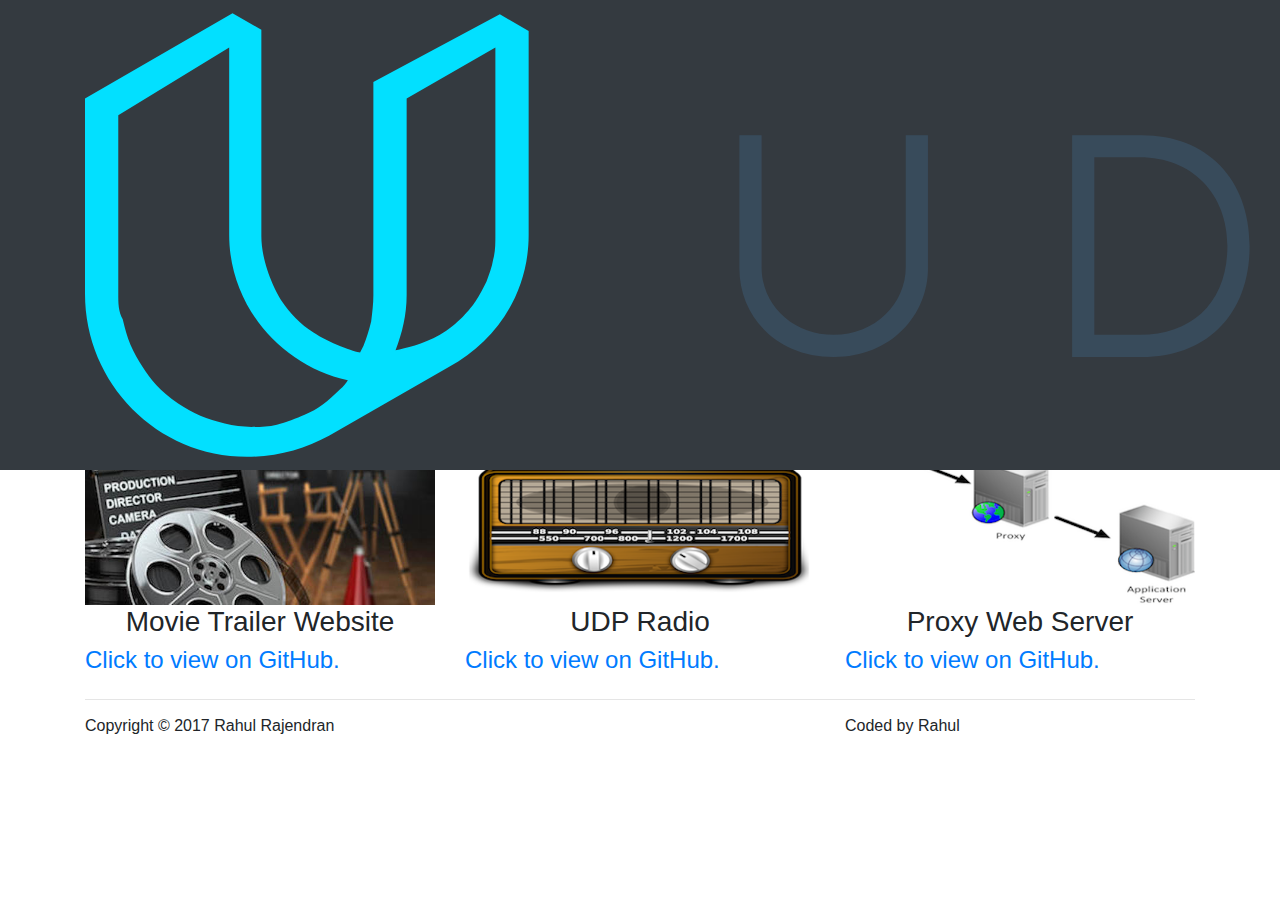
<file: index.html>
<!DOCTYPE html>
<html lang="en">
  <head>
    <meta charset="utf-8">
    <meta name="viewport" content="width=device-width, initial-scale=1">
    <meta http-equiv="X-UA-Compatible" content="IE=edge">
    <title>Rahul's Portfolio | Welcome</title>

    <!-- CSS Stylesheet -->
    <link href="css/style.css" rel = "stylesheet">

    <!-- Bootstrap -->
    <link rel="stylesheet" href="https://maxcdn.bootstrapcdn.com/bootstrap/4.0.0/css/bootstrap.min.css" integrity="sha384-Gn5384xqQ1aoWXA+058RXPxPg6fy4IWvTNh0E263XmFcJlSAwiGgFAW/dAiS6JXm" crossorigin="anonymous">
    <script src="https://code.jquery.com/jquery-3.2.1.slim.min.js" integrity="sha384-KJ3o2DKtIkvYIK3UENzmM7KCkRr/rE9/Qpg6aAZGJwFDMVNA/GpGFF93hXpG5KkN" crossorigin="anonymous"></script>
    <script src="https://cdnjs.cloudflare.com/ajax/libs/popper.js/1.12.9/umd/popper.min.js" integrity="sha384-ApNbgh9B+Y1QKtv3Rn7W3mgPxhU9K/ScQsAP7hUibX39j7fakFPskvXusvfa0b4Q" crossorigin="anonymous"></script>
    <script src="https://maxcdn.bootstrapcdn.com/bootstrap/4.0.0/js/bootstrap.min.js" integrity="sha384-JZR6Spejh4U02d8jOt6vLEHfe/JQGiRRSQQxSfFWpi1MquVdAyjUar5+76PVCmYl" crossorigin="anonymous"></script>

  </head>
  <body>

<header>
    <nav class="navbar navbar-expand-md navbar-dark bg-dark fixed-top">
      <div class="container">
      <a class="navbar-brand" href="#">
        <img id="logo" src="./img/udacity.svg" alt="Logo of Udacity">
      </a>
      <button class="navbar-toggler" type="button" data-toggle="collapse" data-target="#navbarNav" aria-controls="navbarNav" aria-expanded="false" aria-label="Toggle navigation">
    <span class="navbar-toggler-icon"></span>
  </button>
  <div class="collapse navbar-collapse" id="navbarNav">
    <ul class="navbar-nav ml-auto">
      <li class="nav-item active">
        <a class="nav-link" href="index.html">Home<span class="sr-only">(current)</span></a>
      </li>
      <li class="nav-item">
        <a class="nav-link" href="about.html">About</a>
      </li>
      <li class="nav-item">
        <a class="nav-link" href="">Skills</a>
      </li>
      <li class="nav-item">
        <a class="nav-link" href="">Blog</a>
      </li>
      <li class="nav-item">
        <a class="nav-link" href="projects.html">Projects</a>
      </li>
    </ul>
  </div>
</div>
</nav>
</header>

<section class="jumbotron jumbotron-fluid">
  <div class="container">
    <div class="row">
      <div class="col-md-6">
        <br><br><br>
        <h3>Rahul Rajendran</h3>
        <hr>
        <p class="lead">Software Engineer aspiring to be a Data Scientist</p>
      </div>
    </div>
  </div>
</section>

  <main class="featured-list">
    <div class="container">
      <div class="row">
        <div class="col-md-lg-12 col-md-12 col-sm-12 col-xs-12">
          <h2 class="page-header">Featured Work</h2>
        </div>
      </div>
    </div>
    <div class="container">
      <div class="row">
        <div class="col-md-4 col-sm-6 col-xs-12">
          <img src="./img/movie_2x.jpg" srcset="./img/movie_2x.jpg 2x, ./img/movie_1x.jpg 1x" alt="Image of a movie box" class="img-responsive">
          <h3 class="page-header text-center">Movie Trailer Website</h3>
          <a href="https://github.com/intley/Fresh_Tomatoes_Movie-Trailer-Website" target="_blank">
          <div class="fa-3x fa fa-github text-center" aria-hidden="true"></div><h4>Click to view on GitHub.</h4></a>
        </div>
        <div class="col-md-4 col-sm-6 col-xs-12">
          <img src="./img/radio_2x.png" srcset="./img/radio_2x.png 2x, ./img/radio_1x.png 1x" alt="Image of a simple radio" class="img-responsive">
          <h3 class="page-header text-center">UDP Radio</h3>
          <a href="https://github.com/intley/UDP_Radio" target="_blank">
          <div class="fa-3x fa fa-github text-center" aria-hidden="true"></div><h4>Click to view on GitHub.</h4></a>
        </div>
        <div class="col-md-4 col-sm-6 col-xs-12">
          <img src="./img/proxyserver_2x.png" srcset="./img/proxyserver_2x.png 2x, ./img/proxyserver_1x.png 1x" alt="Image of a proxyserver" class="img-responsive">
          <h3 class="page-header text-center">Proxy Web Server</h3>
          <a href="https://github.com/intley/Proxy_Web_Server" target="_blank">
          <div class="fa-3x fa fa-github text-center" aria-hidden="true"></div><h4>Click to view on GitHub.</h4></a>
        </div>
      </div>
    </div>
    <div class="container">
      <div class="row">
        <div class="col-md-lg-12 col-md-12 col-sm-12 col-xs-12">
          <hr>
        </div>
      </div>
    </div>
  </main>
  <footer class="footer-inverse">
    <div class="container">
      <div class="row">
        <div class="col-md-4">
          <h6>Copyright &copy; 2017 Rahul Rajendran</h6>
        </div>
        <div class="col-md-4">
          <a href="https://www.linkedin.com/in/rahulr95/" target="_blank"><div class="fa-2x fa fa-linkedin-square" aria-hidden="true"></div></a>
          <a href="https://twitter.com/rahul_rdran" target="_blank"><div class="fa-2x fa fa-twitter-square" aria-hidden="true"></div></a>
          <a href="https://github.com/intley" target="_blank"><div class="fa-2x fa fa-github-square" aria-hidden="true"></div></a>
        </div>
        <div class="col-md-4">
          <h6>Coded by Rahul <span class="glyphicon glyphicon-cloud"></span></h6>
        </div>
      </div>
    </div>
  </footer>
</body>
</html>
</file>
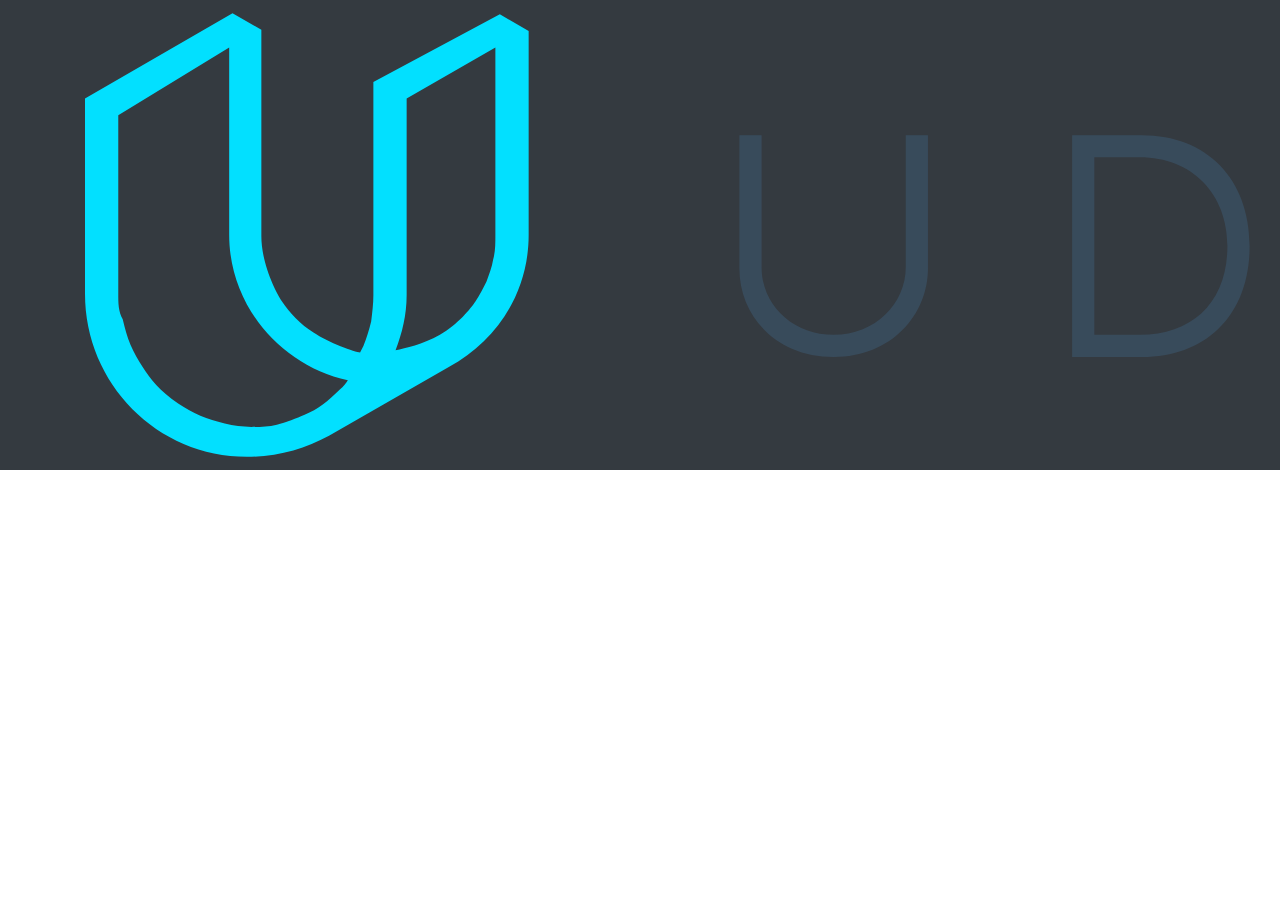
<file: about.html>
<!DOCTYPE html>
<html lang="en">
  <head>
    <meta charset="utf-8">
    <meta name="viewport" content="width=device-width, initial-scale=1">
    <meta http-equiv="X-UA-Compatible" content="IE=edge">
    <title>Rahul's Portfolio | About</title>

    <!-- CSS Stylesheet -->
    <link href="css/style.css" rel = "stylesheet">

    <!-- Bootstrap -->
    <link rel="stylesheet" href="https://maxcdn.bootstrapcdn.com/bootstrap/4.0.0/css/bootstrap.min.css" integrity="sha384-Gn5384xqQ1aoWXA+058RXPxPg6fy4IWvTNh0E263XmFcJlSAwiGgFAW/dAiS6JXm" crossorigin="anonymous">
    <script src="https://code.jquery.com/jquery-3.2.1.slim.min.js" integrity="sha384-KJ3o2DKtIkvYIK3UENzmM7KCkRr/rE9/Qpg6aAZGJwFDMVNA/GpGFF93hXpG5KkN" crossorigin="anonymous"></script>
    <script src="https://cdnjs.cloudflare.com/ajax/libs/popper.js/1.12.9/umd/popper.min.js" integrity="sha384-ApNbgh9B+Y1QKtv3Rn7W3mgPxhU9K/ScQsAP7hUibX39j7fakFPskvXusvfa0b4Q" crossorigin="anonymous"></script>
    <script src="https://maxcdn.bootstrapcdn.com/bootstrap/4.0.0/js/bootstrap.min.js" integrity="sha384-JZR6Spejh4U02d8jOt6vLEHfe/JQGiRRSQQxSfFWpi1MquVdAyjUar5+76PVCmYl" crossorigin="anonymous"></script>

  </head>
<body>

  <header>
      <nav class="navbar navbar-expand-md navbar-dark bg-dark fixed-top">
        <div class="container">
        <a class="navbar-brand" href="#">
          <img id="logo" src="./img/udacity.svg" alt="Logo of Udacity">
        </a>
        <button class="navbar-toggler" type="button" data-toggle="collapse" data-target="#navbarNav" aria-controls="navbarNav" aria-expanded="false" aria-label="Toggle navigation">
      <span class="navbar-toggler-icon"></span>
    </button>
    <div class="collapse navbar-collapse" id="navbarNav">
      <ul class="navbar-nav ml-auto">
        <li class="nav-item active">
          <a class="nav-link" href="index.html">Home</a>
        </li>
        <li class="nav-item">
          <a class="nav-link" href="about.html">About<span class="sr-only">(current)</span></a>
        </li>
        <li class="nav-item">
          <a class="nav-link" href="">Skills</a>
        </li>
        <li class="nav-item">
          <a class="nav-link" href="">Blog</a>
        </li>
        <li class="nav-item">
          <a class="nav-link" href="projects.html">Projects</a>
        </li>
      </ul>
    </div>
  </div>
  </nav>
  </header>

  <section class="about-me">
    <div class="container">
      <div class="row">
        <div class="col-md-lg-12 col-md-12 col-sm-12 col-xs-12">
          <h1 class="page-header text-center">About me</h1>
          <p lead text-center> Hey, my name's Rahul and I'm as you might have guessed, a computer science engineer. I'm currently pursuing my Master's degree in Computer Science at New Jersey Institute of Technology. I'm working at the moment to get better at web development, acquire full stack web development skills. I'm looking forward to soon get into machine learning and artificial intelligence and hopefully, build some cool stuff! Apart from that, I relax by watching movies, TV Shows, sports and working out. Feel free to contact me at intley@gmail.com if you need to.</p>
        </div>
      </div>
    </div>
  </section>
    <footer class="footer-inverse">
      <div class="container">
        <div class="row">
          <div class="col-md-4">
            <h6>Copyright &copy; 2017 Rahul Rajendran</h6>
          </div>
        <div class="col-md-4">
          <a href="https://www.linkedin.com/in/rahulr95/" target="_blank"><div class="fa-2x fa fa-linkedin-square" aria-hidden="true"></div></a>
          <a href="https://twitter.com/rahul_rdran" target="_blank"><div class="fa-2x fa fa-twitter-square" aria-hidden="true"></div></a>
          <a href="https://github.com/intley" target="_blank"><div class="fa-2x fa fa-github-square" aria-hidden="true"></div></a>
        </div>
      <div class="col-md-4">
        <h6>Coded by Rahul <span class="glyphicon glyphicon-cloud"></span></h6>
      </div>
    </div>
  </div>
</footer>
</body>
</html>
</file>
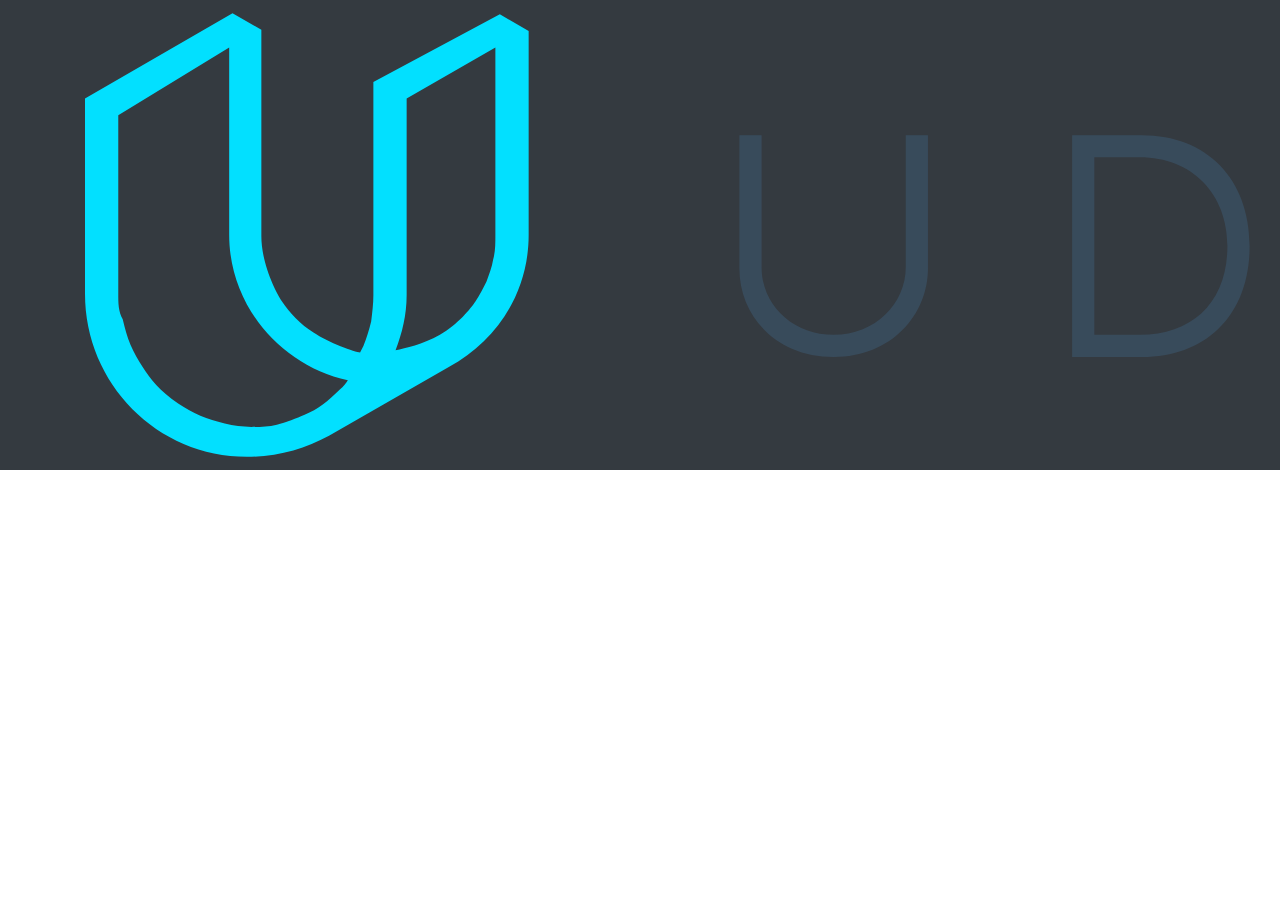
<file: projects.html>
<!DOCTYPE html>
<html lang="en">
  <head>
    <meta charset="utf-8">
    <meta name="viewport" content="width=device-width, initial-scale=1">
    <meta http-equiv="X-UA-Compatible" content="IE=edge">
    <title>Rahul's Portfolio | Projects</title>

    <!-- CSS Stylesheet -->
    <link href="css/style.css" rel = "stylesheet">

    <!-- Bootstrap -->
    <link rel="stylesheet" href="https://maxcdn.bootstrapcdn.com/bootstrap/4.0.0/css/bootstrap.min.css" integrity="sha384-Gn5384xqQ1aoWXA+058RXPxPg6fy4IWvTNh0E263XmFcJlSAwiGgFAW/dAiS6JXm" crossorigin="anonymous">
    <script src="https://code.jquery.com/jquery-3.2.1.slim.min.js" integrity="sha384-KJ3o2DKtIkvYIK3UENzmM7KCkRr/rE9/Qpg6aAZGJwFDMVNA/GpGFF93hXpG5KkN" crossorigin="anonymous"></script>
    <script src="https://cdnjs.cloudflare.com/ajax/libs/popper.js/1.12.9/umd/popper.min.js" integrity="sha384-ApNbgh9B+Y1QKtv3Rn7W3mgPxhU9K/ScQsAP7hUibX39j7fakFPskvXusvfa0b4Q" crossorigin="anonymous"></script>
    <script src="https://maxcdn.bootstrapcdn.com/bootstrap/4.0.0/js/bootstrap.min.js" integrity="sha384-JZR6Spejh4U02d8jOt6vLEHfe/JQGiRRSQQxSfFWpi1MquVdAyjUar5+76PVCmYl" crossorigin="anonymous"></script>

  </head>
<body>

  <header>
      <nav class="navbar navbar-expand-md navbar-dark bg-dark fixed-top">
        <div class="container">
        <a class="navbar-brand" href="#">
          <img id="logo" src="./img/udacity.svg" alt="Logo of Udacity">
        </a>
        <button class="navbar-toggler" type="button" data-toggle="collapse" data-target="#navbarNav" aria-controls="navbarNav" aria-expanded="false" aria-label="Toggle navigation">
      <span class="navbar-toggler-icon"></span>
    </button>
    <div class="collapse navbar-collapse" id="navbarNav">
      <ul class="navbar-nav ml-auto">
        <li class="nav-item active">
          <a class="nav-link" href="index.html">Home <span class="sr-only">(current)</span></a>
        </li>
        <li class="nav-item">
          <a class="nav-link" href="about.html">About</a>
        </li>
        <li class="nav-item">
          <a class="nav-link" href="">Skills</a>
        </li>
        <li class="nav-item">
          <a class="nav-link" href="">Blog</a>
        </li>
        <li class="nav-item">
          <a class="nav-link" href="projects.html">Projects<span class="sr-only">(current)</span></a>
        </li>
      </ul>
    </div>
  </div>
  </nav>
  </header>

  <section class="project-list">
    <div class="container">
      <h1 class="page-header text-center">Projects</h1>
      <div class="row">
        <div class="col-md-4 col-sm-6 col-xs-12">
          <div class="panel panel-default">
            <div class="panel-heading text-center">Movie Trailer Website</div>
            <div class="panel-body">
              <img src="./img/movie_2x.jpg" alt="Image of a movie box" class="img-responsive">
              <a href="https://github.com/intley/Fresh_Tomatoes_Movie-Trailer-Website">
              <div class="fa-3x fa fa-github text-center" aria-hidden="true"></div><h4>Click to view on GitHub.</h4></a>
            </div>
          </div>
        </div>
        <div class="col-md-4 col-sm-6 col-xs-12">
          <div class="panel panel-default">
            <div class="panel-heading text-center">UDP Radio</div>
            <div class="panel-body">
              <img src="./img/radio_2x.png" alt="Image of a simple radio" class="img-responsive">
              <a href="https://github.com/intley/UDP_Radio"><div class="fa-3x fa fa-github text-center" aria-hidden="true"></div><h4>Click to view on GitHub.</h4></a>
            </div>
          </div>
        </div>
        <div class="col-md-4 col-sm-6 col-xs-12">
          <div class="panel panel-default">
            <div class="panel-heading text-center">Proxy Web Server</div>
            <div class="panel-body">
              <img src="./img/proxyserver_2x.png" alt="Image of a proxyserver" class="img-responsive">
              <a href="https://github.com/intley/Proxy_Web_Server"><div class="fa-3x fa fa-github text-center" aria-hidden="true"></div><h4>Click to view on GitHub.</h4></a>
            </div>
          </div>
        </div>
      </div>
    </div>
  </section>
            <footer class="footer-inverse">
              <div class="container">
                <div class="row">
                  <div class="col-md-4">
                    <h6>Copyright &copy; 2017 Rahul Rajendran</h6>
                  </div>
                <div class="col-md-4">
                  <a href="https://www.linkedin.com/in/rahulr95/" target="_blank"><div class="fa-2x fa fa-linkedin-square" aria-hidden="true"></div></a>
                  <a href="https://twitter.com/rahul_rdran" target="_blank"><div class="fa-2x fa fa-twitter-square" aria-hidden="true"></div></a>
                  <a href="https://github.com/intley" target="_blank"><div class="fa-2x fa fa-github-square" aria-hidden="true"></div></a>
                </div>
              <div class="col-md-4">
                <h6>Coded by Rahul <span class="glyphicon glyphicon-cloud"></span></h6>
              </div>
            </div>
          </div>
          </footer>
</body>
</html>
</file>
<file: css/style.css>
body {
  margin: 0px;
  padding: 0px;
  width: 100%;
  height: 100%;
}

.navbar-inverse {
  margin-bottom: 0px;
  border-radius: 0px;
}

.navbar {
  margin-bottom: 0px !important;
  border-radius: 0px !important;
}

#logo {
  margin-right: 10px;
  filter: brightness(125%);
}

.jumbotron {
  width: 100%;
  margin-top: 0px;
  background-image: url("../img/engineering.png");
  background-size: cover;
  min-height: 270px;
}

.img-responsive {
  width: 100%;
}
</file>
